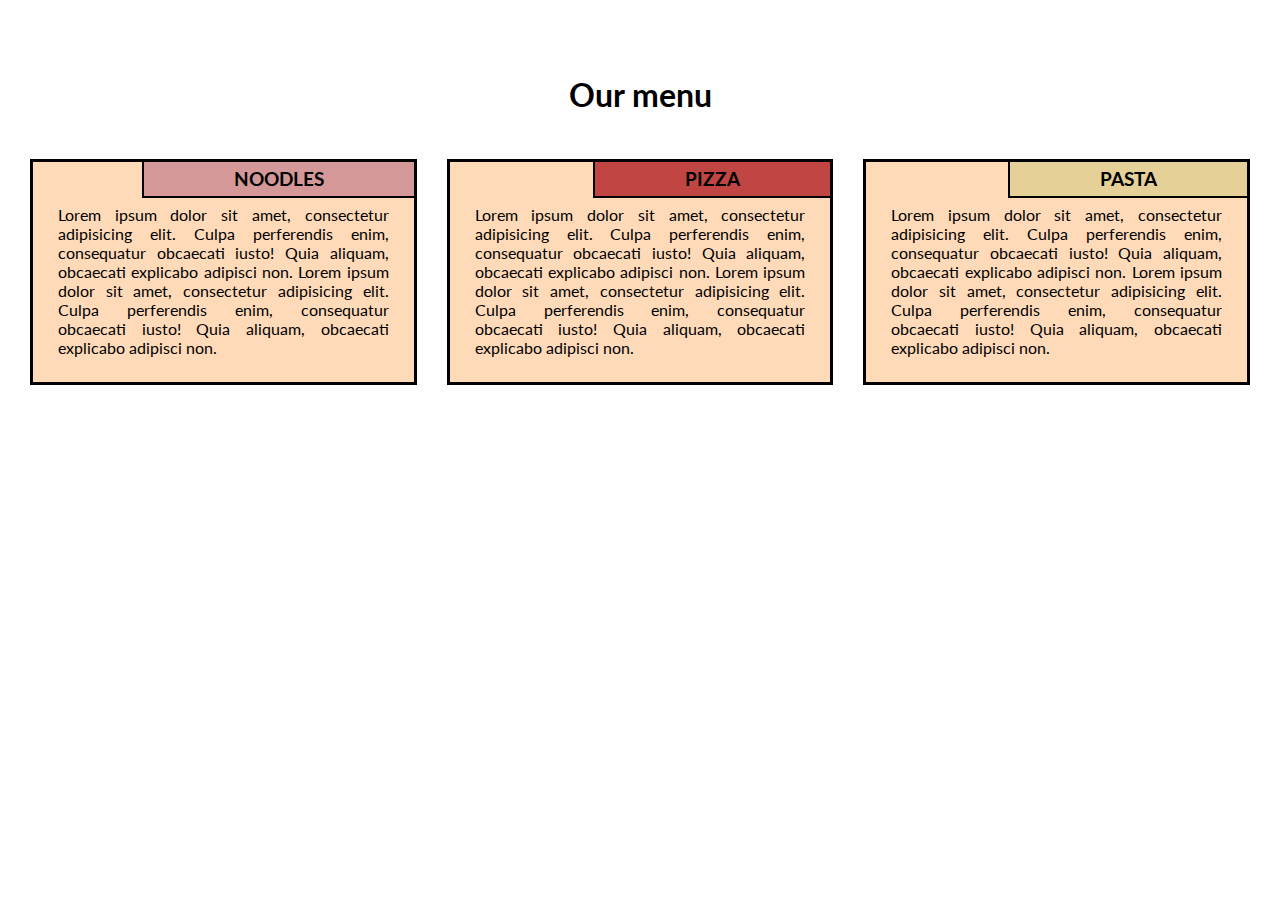
<file: assignment-2/index.html>
<!DOCTYPE html>
<html>
<head>
  <meta charset="utf-8">
  <meta name="viewport" content="width=device-width, initial-scale=1">
  <title>My Elegant foods Layout</title>
  <link href="https://fonts.googleapis.com/css?family=Lato" rel="stylesheet">
  <link href='css/style.css' rel='stylesheet' type='text/css'>
</head>
<body>
  <div class="container">
    <div class="row">

    <h1 class="menu-title">Our menu</h1>
      <div class="col-lg-4">
        <div class="item">
          <div class="item-title" id="title-one">
            <h3>NOODLES</h3>
          </div>
          <p>
            Lorem ipsum dolor sit amet, consectetur adipisicing elit. Culpa perferendis enim, consequatur obcaecati iusto! Quia aliquam, obcaecati explicabo adipisci non. Lorem ipsum dolor sit amet, consectetur adipisicing elit. Culpa perferendis enim, consequatur obcaecati iusto! Quia aliquam, obcaecati explicabo adipisci non.
          </p>
        </div>
      </div>
      <div class="col-lg-4">
        <div class="item">
         <div class="item-title" id="title-two">
          <h3>PIZZA</h3>
        </div>
        <p>
          Lorem ipsum dolor sit amet, consectetur adipisicing elit. Culpa perferendis enim, consequatur obcaecati iusto! Quia aliquam, obcaecati explicabo adipisci non. Lorem ipsum dolor sit amet, consectetur adipisicing elit. Culpa perferendis enim, consequatur obcaecati iusto! Quia aliquam, obcaecati explicabo adipisci non.
        </p>
      </div>
    </div>
    <div class="col-lg-4 col-lg-tablet">
      <div class="item">
       <div class="item-title" id="title-three">
        <h3>PASTA</h3>
      </div>
      <p>
        Lorem ipsum dolor sit amet, consectetur adipisicing elit. Culpa perferendis enim, consequatur obcaecati iusto! Quia aliquam, obcaecati explicabo adipisci non. Lorem ipsum dolor sit amet, consectetur adipisicing elit. Culpa perferendis enim, consequatur obcaecati iusto! Quia aliquam, obcaecati explicabo adipisci non.
      </p>
    </div>
  </div>

</div>
</div>
</body>
</html>
</file>
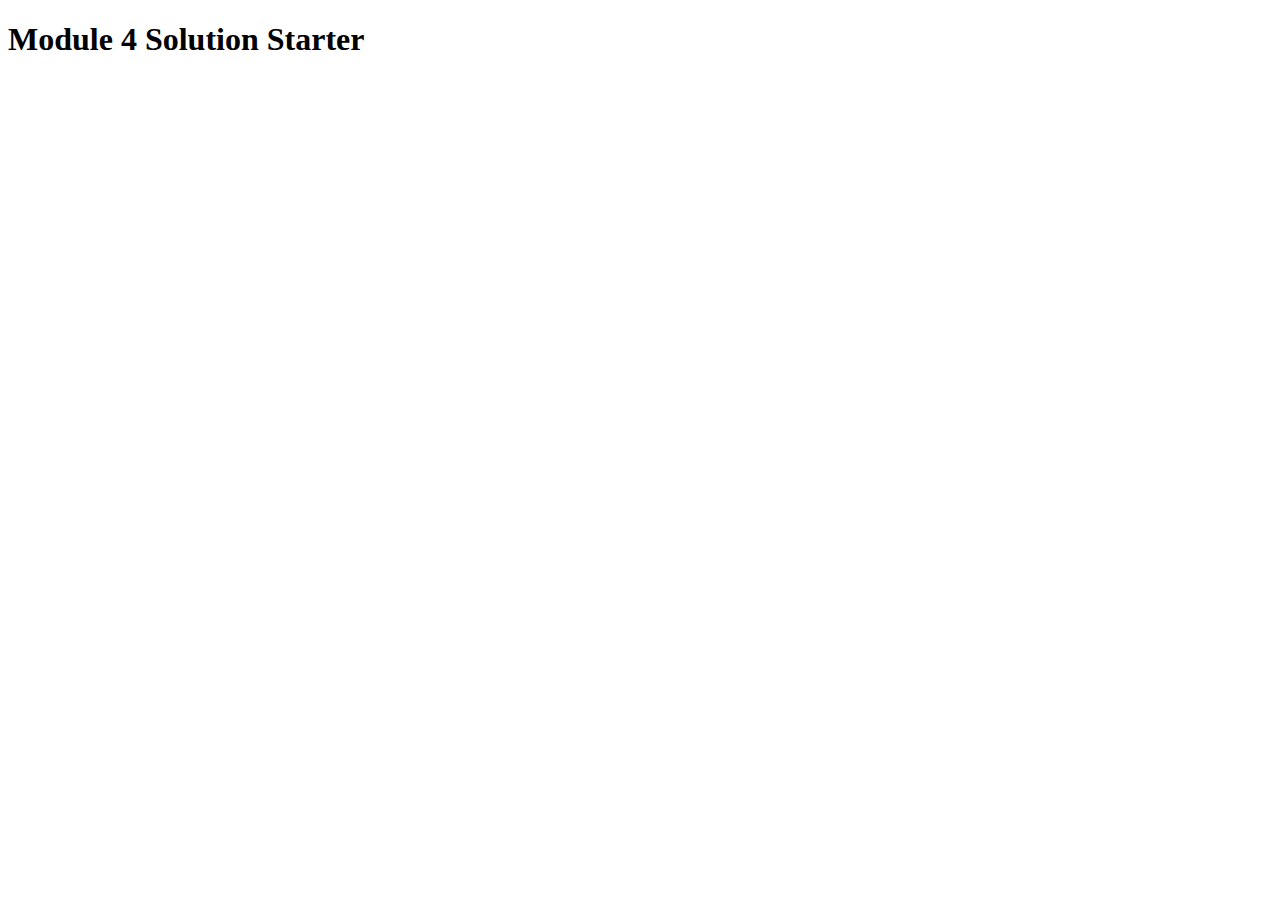
<file: assignment-4/index.html>
<!DOCTYPE html>
<html>
<head>
  <meta charset="utf-8">
  <title>Module 4 Solution Starter</title>
  <script>
    var names = []; // DO NOT REMOVE
  </script>
  <script src="SpeakHello.js"></script>
  <script src="SpeakGoodBye.js"></script>
  <script src="script.js"></script>
</head>
<body>
  <h1>Module 4 Solution Starter</h1>
</body>
</html>
</file>
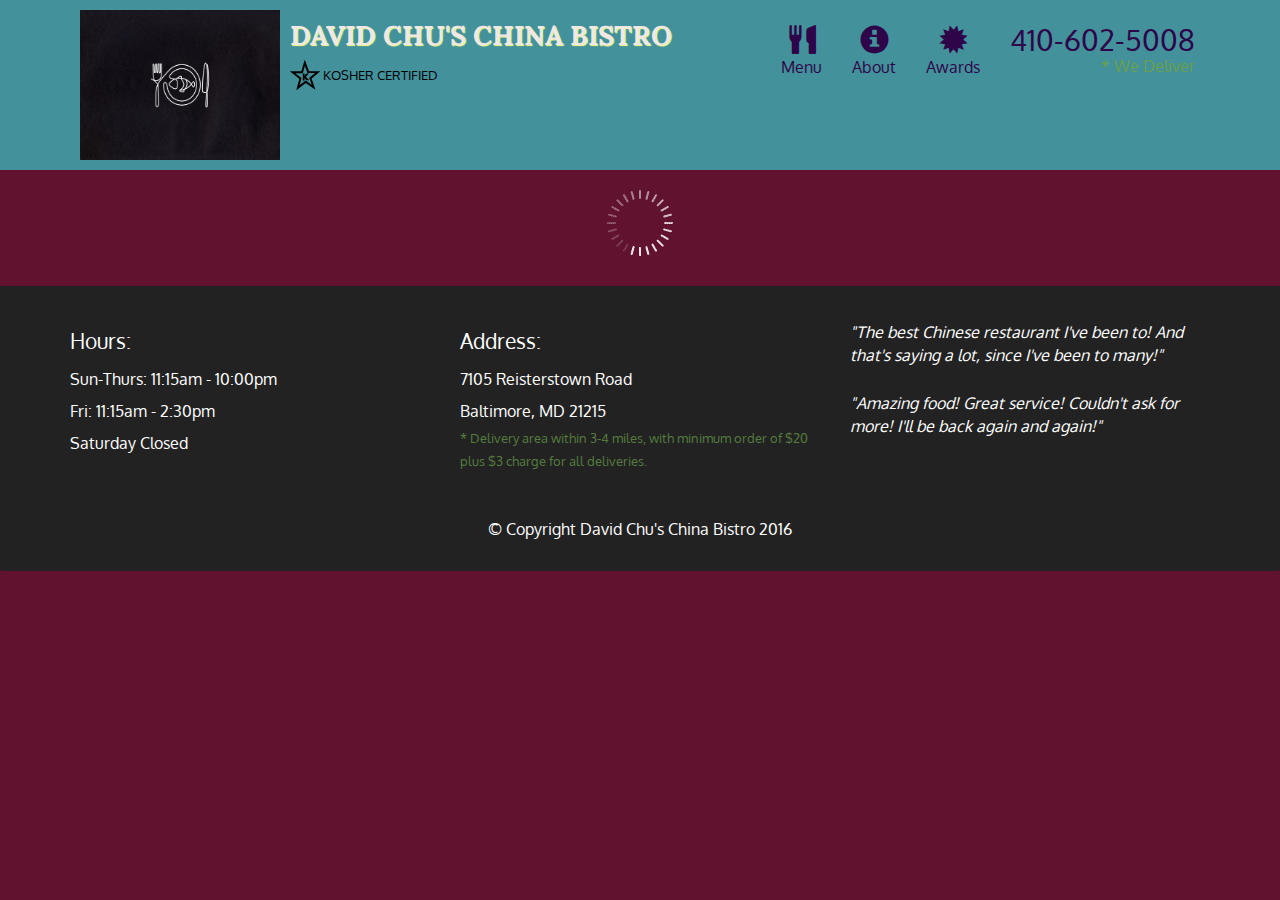
<file: assignment-5/index.html>
<!doctype html>
<html lang="en">
  <head>
    <meta charset="utf-8">
    <meta http-equiv="X-UA-Compatible" content="IE=edge">
    <meta name="viewport" content="width=device-width, initial-scale=1">
    <title>David Chu's China Bistro</title>
    <link rel="stylesheet" href="css/bootstrap.min.css">
    <link rel="stylesheet" href="css/styles.css">
    <link href='https://fonts.googleapis.com/css?family=Oxygen:400,300,700' rel='stylesheet' type='text/css'>
    <link href='https://fonts.googleapis.com/css?family=Lora' rel='stylesheet' type='text/css'>
  </head>
<body>
  <header>
    <nav id="header-nav" class="navbar navbar-default">
      <div class="container">
        <div class="navbar-header">
          <a href="index.html" class="pull-left visible-md visible-lg logo">
            <img src="images/restaurant-logo.png"  id="logo-img" alt="">
          </a>

          <div class="navbar-brand">
            <a href="index.html"><h1>David Chu's China Bistro</h1></a>
            <p>
              <img src="images/star-k-logo.png" alt="Kosher certification">
              <span>Kosher Certified</span>
            </p>
          </div>

          <button id="navbarToggle" type="button" class="navbar-toggle collapsed" data-toggle="collapse" data-target="#collapsable-nav" aria-expanded="false">
            <span class="sr-only">Toggle navigation</span>
            <span class="icon-bar"></span>
            <span class="icon-bar"></span>
            <span class="icon-bar"></span>
          </button>
        </div>
        <!-- sbibcbi -->
        <div id="collapsable-nav" class="collapse navbar-collapse">
           <ul id="nav-list" class="nav navbar-nav navbar-right">
            <li id="navHomeButton" class="visible-xs active">
              <a href="index.html">
                <span class="glyphicon glyphicon-home"></span> Home</a>
            </li>
            <li id="navMenuButton">
              <a href="#" onclick="$dc.loadMenuCategories();">
                <span class="glyphicon glyphicon-cutlery"></span><br class="hidden-xs"> Menu</a>
            </li>
            <li>
              <a href="#">
                <span class="glyphicon glyphicon-info-sign"></span><br class="hidden-xs"> About</a>
            </li>
            <li>
              <a href="#">
                <span class="glyphicon glyphicon-certificate"></span><br class="hidden-xs"> Awards</a>
            </li>
            <li id="phone" class="hidden-xs">
              <a href="tel:410-602-5008">
                <span>410-602-5008</span></a><div>* We Deliver</div>
            </li>
          </ul><!-- #nav-list -->
        </div><!-- .collapse .navbar-collapse -->
      </div><!-- .container -->
    </nav><!-- #header-nav -->
  </header>

  <div id="call-btn" class="visible-xs">
    <a class="btn" href="tel:410-602-5008">
    <span class="glyphicon glyphicon-earphone"></span>
    410-602-5008
    </a>
  </div>
  <div id="xs-deliver" class="text-center visible-xs">* We Deliver</div>

  <div id="main-content" class="container"></div>

  <footer class="panel-footer">
    <div class="container">
      <div class="row">
        <section id="hours" class="col-sm-4">
          <span>Hours:</span><br>
          Sun-Thurs: 11:15am - 10:00pm<br>
          Fri: 11:15am - 2:30pm<br>
          Saturday Closed
          <hr class="visible-xs">
        </section>
        <section id="address" class="col-sm-4">
          <span>Address:</span><br>
          7105 Reisterstown Road<br>
          Baltimore, MD 21215
          <p>* Delivery area within 3-4 miles, with minimum order of $20 plus $3 charge for all deliveries.</p>
          <hr class="visible-xs">
        </section>
        <section id="testimonials" class="col-sm-4">
          <p>"The best Chinese restaurant I've been to! And that's saying a lot, since I've been to many!"</p>
          <p>"Amazing food! Great service! Couldn't ask for more! I'll be back again and again!"</p>
        </section>
      </div>
      <div class="text-center">&copy; Copyright David Chu's China Bistro 2016</div>
    </div>
  </footer>

  <!-- jQuery (Bootstrap JS plugins depend on it) -->
  <script src="js/jquery-2.1.4.min.js"></script>
  <script src="js/bootstrap.min.js"></script>
  <script src="js/ajax-utils.js"></script>
  <script src="js/script.js"></script>
</body>
</html>
</file>
<file: assignment-2/css/style.css>
*{
  box-sizing: border-box;
  margin:0;
  padding:0;
}

body{
  font-family: 'Lato', sans-serif;  
}

.row{
  width: 100%;
}

.menu-title{
  text-align: center;
  margin-bottom: 30px;
}

.container{
 position: relative;
 top:60px;
 margin: 15px; 
}

.item{
  position: relative;
  top: 0;
  background-color:peachpuff;
  margin: 15px;
  padding: 25px;
  border: 3px solid #000;
}

.item p{
  margin-top: 18px;
  text-align: justify;
  font-size:100%;
}

.item-title{
  position: absolute;
  top:0;
  right: 0px;
  background: green; 
  padding: 6px 90px;
  border-left: 2px solid #000;
  border-bottom: 2px solid #000;
}

#title-one {
  background-color: #D59898;
} 

#title-two{
  background-color: #C14543;
}

#title-three{
  background-color: #E5D198;
}

/* Simple Responsive Framework. */
/*------ Desktop ------*/
@media (min-width: 992px){
  .col-lg-1, .col-lg-2, .col-lg-3, .col-lg-4, .col-lg-5, .col-lg-6, .col-lg-7, .col-lg-8, .col-lg-9, .col-lg-10, .col-lg-11, .col-lg-12 {
    float: left;  
  }
  .col-lg-1 {
    width: 8.33%;
  }
  .col-lg-2 {
    width: 16.66%;
  }
  .col-lg-3 {
    width: 25%;
  }
  .col-lg-4 {
    width: 33.33%;
  }
  .col-lg-5 {
    width: 41.66%;
  }
  .col-lg-6 {
    width: 50%;
  }
  .col-lg-7 {
    width: 58.33%;
  }
  .col-lg-8 {
    width: 66.66%;
  }
  .col-lg-9 {
    width: 74.99%;
  }
  .col-lg-10 {
    width: 83.33%;
  }
  .col-lg-11 {
    width: 91.66%;
  }
  .col-lg-12 {
    width: 100%;
  }

}


/*------ Tablet ------*/
@media (min-width: 768px) and (max-width: 991px){
  .col-lg-4 {
    width: 50%;
    float: left;
  }
  .col-lg-tablet{
   width: 100%;
   float: left;
 }
}


/*------ Mobile ------*/
@media (max-width: 767px){
  .col-lg-4{
    width: 100%;
    float: left;
  }
}
</file>
<file: assignment-5/css/styles.css>
body {
  font-size: 16px;
  color: #fff;
  background-color: #61122f;
  font-family: 'Oxygen', sans-serif;
}

/** HEADER **/
#header-nav {
  background-color: #43919b;
  border-radius: 0;
  border: 0;
 
}



#logo-img {
  background: url('../images/restaurant-logo_large.png') no-repeat;
  width: 200px;
  height: 150px;
  position: relative;
  margin: 10px;
  zoom: 100%;
  
  
}

.navbar-brand {
  padding-top: 25px;
  
  padding-right: 40px;
}
.navbar-brand h1 { /* Restaurant name */
  font-family: 'Lora', serif;
  color: #f1e7e7;
  font-size: 1.5em;
  text-transform: uppercase;
  font-weight: bold;
  text-shadow: 1px 1px 1px rgb(247, 255, 137);
  margin-top: 0;
  margin-bottom: 0;
  line-height: .75;
}
.navbar-brand a:hover, .navbar-brand a:focus {
  text-decoration: none;
}
.navbar-brand p { /* Kosher cert */
  color: #000;
  text-transform: uppercase;
  font-size: .7em;
  margin-top: 15px;
}
.navbar-brand p span { /* Star-K */
  vertical-align: middle;
}

#nav-list {
  margin-top: 10px;
}
#nav-list a {
  color: #2e0549;
  text-align: center;
}
#nav-list a:hover {
  background: #E7E7E7;
}
#nav-list a span {
  font-size: 1.8em;
}

#phone {
  margin-top: 5px;
}
#phone a { /* Phone number */
  text-align: right;
  padding-bottom: 0;
}
#phone div { /* We Deliver */
  color: #6aa04a;
  text-align: right;
  padding-right: 15px;
}

.navbar-header button.navbar-toggle, .navbar-header .icon-bar {
  border: 1px solid #ba0bd1;
}
.navbar-header button.navbar-toggle {
  clear: both;
  margin-top: -30px;
}
/* END HEADER */

/* FOOTER */
.panel-footer {
  margin-top: 30px;
  padding-top: 35px;
  padding-bottom: 30px;
  background-color: #222;
  border-top: 0;
}
.panel-footer div.row {
  margin-bottom: 35px;
}
#hours, #address {
  line-height: 2;
}
#hours > span, #address > span {
  font-size: 1.3em;
}
#address p {
  color: #557c3e;
  font-size: .8em;
  line-height: 1.8;
}
#testimonials {
  font-style: italic;
}
#testimonials p:nth-child(2) {
  margin-top: 25px;
}
/* END FOOTER */



/* HOME PAGE */
.container .jumbotron {
  box-shadow: 0 0 50px brown;
  border: 2px solid #c0587e;
}

#menu-tile, #specials-tile, #map-tile {
  height: 250px;
  width: 100%;
  margin-bottom: 15px;
  position: relative;
  border: 2px solid #3F0C1F;
  overflow: hidden;
}
#menu-tile:hover, #specials-tile:hover, #map-tile:hover {
  box-shadow: 0 1px 5px 1px #cccccc;
}
#menu-tile {
  background: url('../images/menu-tile.jpg') no-repeat;
  background-position: center;
}
#specials-tile {
  background: url('../images/specials-tile.jpg') no-repeat;
  background-position: center;
}
#menu-tile span, #specials-tile span, #map-tile span {
  position: absolute;
  bottom: 0;
  right: 0;
  width: 100%;
  text-align: center;
  font-size: 1.6em;
  text-transform: uppercase;
  background-color: #000;
  color: #fff;
  opacity: .8;
}
/* END HOME PAGE */

/* MENU CATEGORIES PAGE */
.category-tile { 
  position: relative;
  border: 2px solid #3F0C1F;
  overflow: hidden;
  width: 200px;
  height: 200px;
  margin: 0 auto 15px;
}
.category-tile span {
  position: absolute;
  bottom: 0;
  right: 0;
  width: 100%;
  text-align: center;
  font-size: 1.2em;
  text-transform: uppercase;
  background-color: #000;
  color: #fff;
  opacity: .8;
}
.category-tile:hover {
  box-shadow: 0 1px 5px 1px #cccccc;
}

#menu-categories-title + div {
  margin-bottom: 50px;
}
/* END MENU CATEGORIES PAGE */

/* SINGLE CATEGORY PAGE */
.menu-item-tile {
  margin-bottom: 25px;
}
.menu-item-tile hr {
  width: 80%;
}
.menu-item-tile .menu-item-price {
  font-size: 1.1em;
  text-align: right;
  margin-top: -15px;
  margin-right: -15px;
}
.menu-item-tile .menu-item-price span {
  font-size: .6em;
}
.menu-item-photo {
  position: relative;
  border: 2px solid #3F0C1F; 
  overflow: hidden;
  padding: 0;
  margin-right: -15px;
  margin-left: auto;
  margin-bottom: 20px;
  max-width: 250px;
}
.menu-item-photo div {
  position: absolute;
  bottom: 0;
  right: 0;
  width: 80px;
  background-color: #557c3e;
  text-align: center;
}
.menu-item-description {
  padding-right: 30px;
}
h3.menu-item-title {
  margin: 0 0 10px;
}
.menu-item-details {
  font-size: .9em;
  font-style: italic;
}
/* END SINGLE CATEGORY PAGE */


/********** Large devices only **********/
@media (min-width: 1200px) {
  .container .jumbotron {
    background: url('../images/jumbotron_1200.jpg') no-repeat;
    height: 675px;
  }
}

/********** Medium devices only **********/
@media (min-width: 992px) and (max-width: 1199px) {
  /* Header */
  #logo-img {
    background: url('../images/restaurant-logo_medium.png') no-repeat;
    width: 100px;
    height: 100px;
    margin: 5px 5px 5px 0;
  }
  /* End Header */

  /* Home Page */
  .container .jumbotron {
    background: url('../images/jumbotron_992.jpg') no-repeat;
    height: 558px;
  }
  /* End Home Page */
}

/********** Small devices only **********/
@media (min-width: 768px) and (max-width: 991px) {
  /* Home Page */
  .container .jumbotron {
    background: url('../images/jumbotron_768.jpg') no-repeat;
    height: 432px;
  }
  /* End Home Page */
}

/********** Extra small devices only **********/
@media (max-width: 767px) {
  /* Header */
  .navbar-brand {
    padding-top: 10px;
    height: 80px;
  }
  .navbar-brand h1 { /* Restaurant name */
    padding-top: 10px;
    font-size: 5vw; /* 1vw = 1% of viewport width */
  }
  .navbar-brand p { /* Kosher cert */
    font-size: .6em;
    margin-top: 12px;
  }
  .navbar-brand p img { /* Star-K */
    height: 20px;
  }

  #collapsable-nav a { /* Collapsed nav menu text */
    font-size: 1.2em;
  }
  #collapsable-nav a span { /* Collapsed nav menu glyph */
    font-size: 1em;
    margin-right: 5px;
  }

  #call-btn > a {
    font-size: 1.5em;
    display: block;
    margin: 0 20px;
    padding: 10px;
    border: 2px solid #fff;
    background-color: #f6b319;
    color: #951c49;
  }
  #xs-deliver {
    margin-top: 5px;
    font-size: .7em;
    color: #000;
    letter-spacing: .1em;
    text-transform: uppercase;
  }
  /* End Header */

  /* Footer */
  .panel-footer section {
    margin-bottom: 30px;
    text-align: center;
  }
  .panel-footer section:nth-child(3) {
    margin-bottom: 0; /* margin already exists on the whole row */
  }
  .panel-footer section hr {
    width: 50%;
  }
  /* End Footer */

  /* Home Page */
  .container .jumbotron {
    margin-top: 30px;
    padding: 0;
  }
  #menu-tile, #specials-tile {
    width: 360px;
    margin: 0 auto 15px;
  }

  .menu-item-photo {
    margin-right: auto;
  }
  .menu-item-tile .menu-item-price {
    text-align: center;
  }
  .menu-item-description {
    text-align: center;;
  }
}


/********** Super extra small devices Only :-) (e.g., iPhone 4) **********/
@media (max-width: 479px) {
  /* Header */
  .navbar-brand h1 { /* Restaurant name */
    padding-top: 5px;
    font-size: 6vw;
  }
  /* End Header */
  
  /* Home page */
  #menu-tile, #specials-tile {
    width: 280px;
    margin: 0 auto 15px;
  }

  .col-xxs-12 {
    position: relative;
    min-height: 1px;
    padding-right: 15px;
    padding-left: 15px;
    float: left;
    width: 100%;
  }
}
</file>
